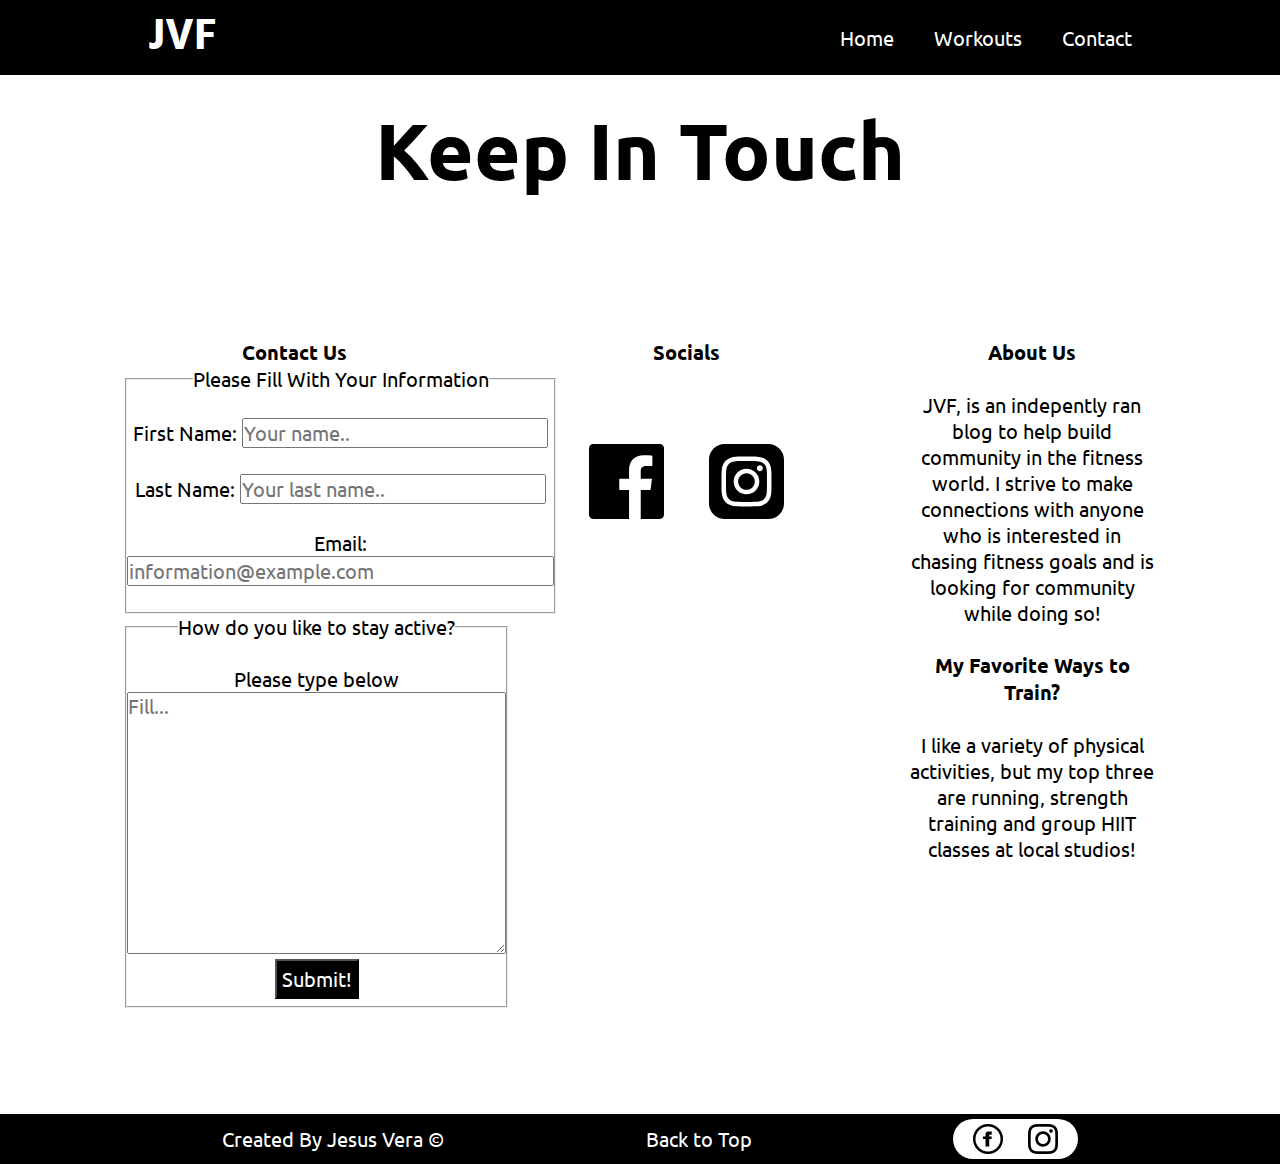
<file: contact/index.html>
<!DOCTYPE html>
<html lang="en">

<head>
  <meta charset="UTF-8" />
  <meta name="viewport" content="width=device-width, initial-scale=1.0" />
  <title>Jump Into Fitness</title>
  <link rel="preconnect" href="https://fonts.googleapis.com" />
  <link rel="preconnect" href="https://fonts.gstatic.com" crossorigin />
  <link href="https://fonts.googleapis.com/css2?family=Hind:wght@400;700&family=Ubuntu:wght@400;700&display=swap"
    rel="stylesheet" />
  <link rel="stylesheet" href="../style/style.css" />
  <style>
    .contacthome {
      height: 80vh;
      display: flex;
      padding: 20px 75px 75px 75px;
      align-items: flex-start;
      justify-content: space-evenly;
    }

    .contactform,
    .socialmedia,
    .about {
      text-align: center;
      padding: 20px 50px 50px 50px;
      width: 30%;
    }

    .greeting {
      padding-top: 100px;
      padding-bottom: 100px;
    }

    .greeting h1 {
      text-align: center;
      font-size: 80px;
    }

    .socialmedia a {
      padding: 20px;
    }

    .socialmedia a:hover {
      opacity: 75%;
    }

    .submit {
      background-color: black;
      padding: 5px;
      color: white;
      margin-bottom: 7px;
    }

    .submit:hover {
      cursor: pointer;
      opacity: 75%;
    }
  </style>
</head>
<!-- Google tag (gtag.js) -->
<script async src="https://www.googletagmanager.com/gtag/js?id=G-G9MXT7PPLM"></script>
<script>
  window.dataLayer = window.dataLayer || [];
  function gtag() { dataLayer.push(arguments); }
  gtag('js', new Date());

  gtag('config', 'G-G9MXT7PPLM');
</script>

<body>
  <div class="container">
    <header>
      <nav>
        <div class="sitelogo">
          <h1>JVF</h1>
        </div>
        <ul class="navigation">
          <li><a href="../index.html">Home</a></li>
          <li><a href="../workouts/index.html">Workouts</a></li>
          <li><a href="index.html">Contact</a></li>
        </ul>
      </nav>
    </header>
    <div class="greeting">
      <h1>Keep In Touch</h1>
    </div>
    <div class="contacthome">
      <div class="contactform">
        <h1>Contact Us</h1>
        <form action="">
          <fieldset>
            <legend>Please Fill With Your Information</legend>
            <br />
            <label for="fname">First Name:</label>
            <input type="text" id="fname" name="firstname" size="20" placeholder="Your name.." />
            <br />
            <br />
            <label for="lname">Last Name:</label>
            <input type="text" id="lname" name="lastname" size="20" placeholder="Your last name.." />
            <br />
            <br />
            <label for="email">Email:</label>
            <input type="email" id="email" name="email" size="30" placeholder="information@example.com" />
            <br />
            <br />
          </fieldset>
          <fieldset>
            <legend>How do you like to stay active?</legend>
            <br />
            <label for="inquiry">Please type below</label>
            <br />
            <textarea name="inquiry" id="inquiry" cols="30" rows="10" placeholder="Fill..."></textarea>
            <br />
            <input class="submit" type="submit" id="submit" value="Submit!" />
          </fieldset>
        </form>
      </div>
      <div class="socialmedia">
        <h1>Socials</h1>
        <br />
        <br />
        <br />
        <a href="#"><img src="../images/facebook-black.svg" alt="Facebook Link" height="75px" width="75px" /></a>
        <a href="#"><img src="../images/instagram-black.svg" alt="Instagram Link" height="75px" width="75px" /></a>
      </div>
      <div class="about">
        <h1>About Us</h1>
        <br />
        <p>
          JVF, is an indepently ran blog to help build community in the
          fitness world. I strive to make connections with anyone who is
          interested in chasing fitness goals and is looking for community
          while doing so!
        </p>
        <br />
        <h2>My Favorite Ways to Train?</h2>
        <br />
        <p>
          I like a variety of physical activities, but my top three are
          running, strength training and group HIIT classes at local studios!
        </p>
      </div>
    </div>
    <div class="footer">
      <footer>
        <p>Created By Jesus Vera &copy;</p>
        <a class="top" href="">Back to Top</a>
        <ul class="socials">
          <li>
            <a href="#"><img class="facebook" src="../images/facebook-white.png" alt="Facebook" height="30px"
                width="30px" /></a>
          </li>
          <li>
            <a href="#"><img class="instagram" src="../images/instagram-white.png" alt="Instagram" height="30px"
                width="30px" /></a>
          </li>
        </ul>
      </footer>
    </div>
  </div>
</body>

</html>
</file>
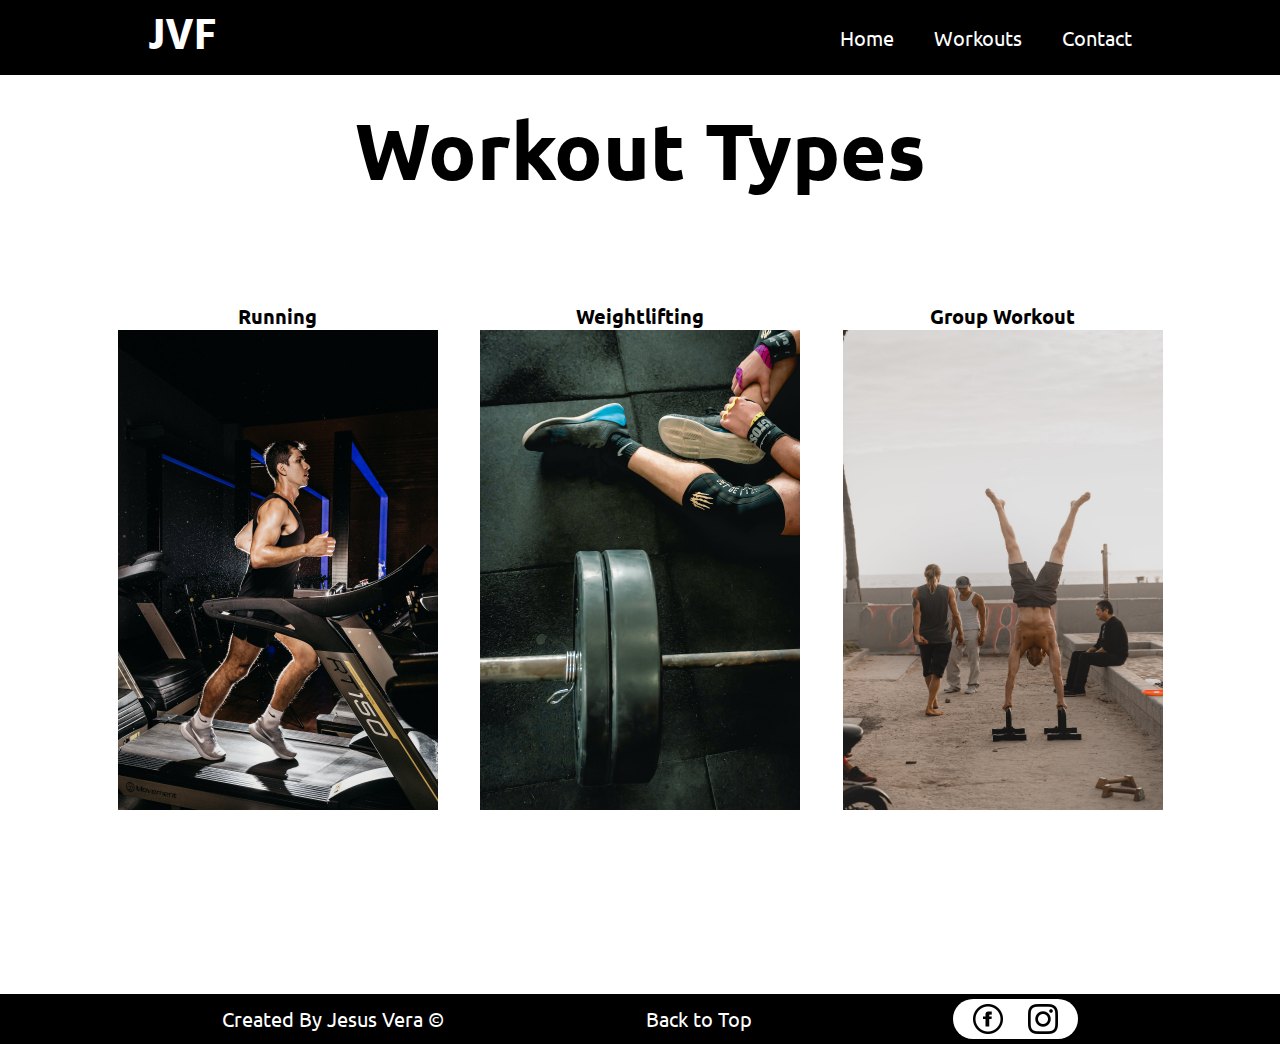
<file: workouts/index.html>
<!DOCTYPE html>
<html lang="en">

<head>
  <meta charset="UTF-8" />
  <meta name="viewport" content="width=device-width, initial-scale=1.0" />
  <title>Jump Into Fitness</title>
  <link rel="preconnect" href="https://fonts.googleapis.com" />
  <link rel="preconnect" href="https://fonts.gstatic.com" crossorigin />
  <link href="https://fonts.googleapis.com/css2?family=Hind:wght@400;700&family=Ubuntu:wght@400;700&display=swap"
    rel="stylesheet" />
  <link rel="stylesheet" href="../style/style.css" />

  <style>
    .workouthome {
      height: 80vh;
      display: flex;
      padding: 0px 75px 75px 75px;
      align-items: center;
      justify-content: space-evenly;
    }

    .running,
    .lifting,
    .groupworkout {
      text-align: center;
    }

    .running:hover,
    .lifting:hover,
    .groupworkout:hover {
      opacity: 75%;
    }

    .workoutgreeting {
      padding-top: 100px;
      padding-bottom: 0;
    }

    .workoutgreeting h1 {
      text-align: center;
      font-size: 80px;
    }
  </style>
</head>
<!-- Google tag (gtag.js) -->
<script async src="https://www.googletagmanager.com/gtag/js?id=G-G9MXT7PPLM"></script>
<script>
  window.dataLayer = window.dataLayer || [];
  function gtag() { dataLayer.push(arguments); }
  gtag('js', new Date());

  gtag('config', 'G-G9MXT7PPLM');
</script>

<body>
  <div class="container">
    <header>
      <nav>
        <div class="sitelogo">
          <h1>JVF</h1>
        </div>
        <ul class="navigation">
          <li><a href="../index.html">Home</a></li>
          <li><a href="index.html">Workouts</a></li>
          <li><a href="../contact/index.html">Contact</a></li>
        </ul>
      </nav>
    </header>
    <div class="workoutgreeting">
      <h1>Workout Types</h1>
    </div>
    <div class="workouthome">
      <div class="running">
        <h1>Running</h1>
        <a href="running.html"><img src="../images/running.jpg" alt="Running" height="480" width="320" /></a>
      </div>
      <div class="lifting">
        <h1>Weightlifting</h1>
        <a href="lifting.html"><img src="../images/lifting.jpg" alt="Lifitng" height="480" width="320" /></a>
      </div>
      <div class="groupworkout">
        <h1>Group Workout</h1>
        <a href="group.html"><img src="../images/groupworkout.jpg" alt="GroupWorkout" height="480" width="320" /></a>
      </div>
    </div>
    <div class="footer">
      <footer>
        <p>Created By Jesus Vera &copy;</p>
        <a class="top" href="">Back to Top</a>
        <ul class="socials">
          <li>
            <a href="#"><img class="facebook" src="../images/facebook-white.png" alt="Facebook" height="30px"
                width="30px" /></a>
          </li>
          <li>
            <a href="#"><img class="instagram" src="../images/instagram-white.png" alt="Instagram" height="30px"
                width="30px" /></a>
          </li>
        </ul>
      </footer>
    </div>
  </div>
</body>

</html>
</file>
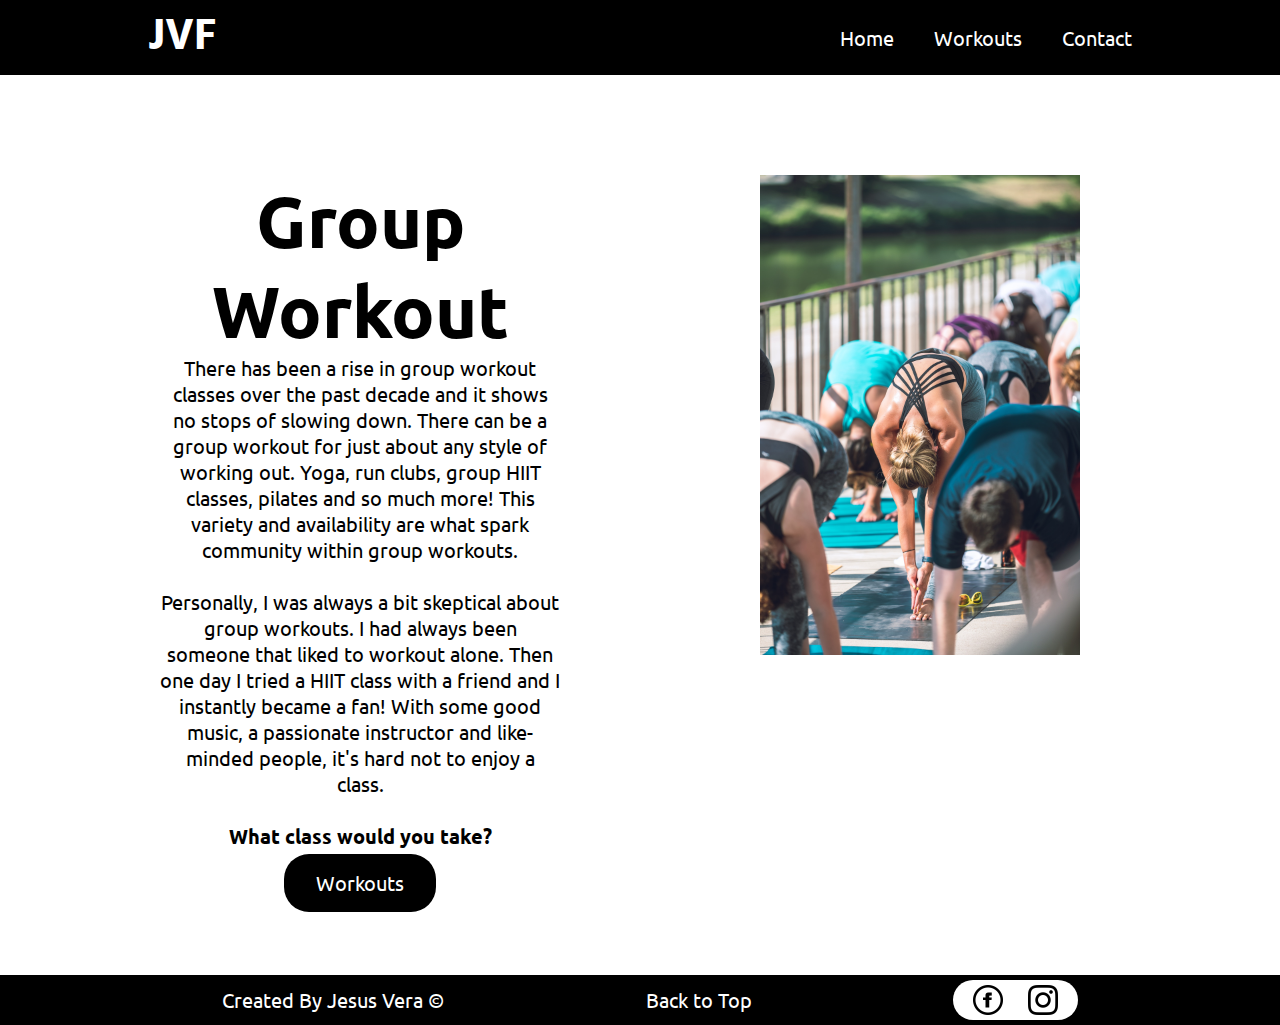
<file: workouts/group.html>
<!DOCTYPE html>
<html lang="en">

<head>
  <meta charset="UTF-8" />
  <meta name="viewport" content="width=device-width, initial-scale=1.0" />
  <title>Jump Into Fitness</title>
  <link rel="preconnect" href="https://fonts.googleapis.com" />
  <link rel="preconnect" href="https://fonts.gstatic.com" crossorigin />
  <link href="https://fonts.googleapis.com/css2?family=Hind:wght@400;700&family=Ubuntu:wght@400;700&display=swap"
    rel="stylesheet" />
  <link rel="stylesheet" href="../style/style.css" />
</head>
<!-- Google tag (gtag.js) -->
<script async src="https://www.googletagmanager.com/gtag/js?id=G-G9MXT7PPLM"></script>
<script>
  window.dataLayer = window.dataLayer || [];
  function gtag() { dataLayer.push(arguments); }
  gtag('js', new Date());

  gtag('config', 'G-G9MXT7PPLM');
</script>

<body>
  <div class="container">
    <header>
      <nav>
        <div class="sitelogo">
          <h1>JVF</h1>
        </div>
        <ul class="navigation">
          <li><a href="../index.html">Home</a></li>
          <li><a href="./index.html">Workouts</a></li>
          <li><a href="../contact/index.html">Contact</a></li>
        </ul>
      </nav>
    </header>
    <div class="grouphome">
      <div class="workout-text">
        <h1>Group Workout</h1>
        <p>There has been a rise in group workout classes over the past decade and it shows no stops of slowing down.
          There can be a group workout for just about any style of working out. Yoga, run clubs, group HIIT classes,
          pilates and so much more! This variety and availability are what spark community within group workouts.</p>
        <br>
        <p>Personally, I was always a bit skeptical about group workouts. I had always been someone that liked to
          workout alone. Then one day I tried a HIIT class with a friend and I instantly became a fan! With some good
          music, a passionate instructor and like-minded people, it's hard not to enjoy a class.</p>
        <br>
        <h2>What class would you take?</h2>
        <button class="homebutton"><a href="index.html">Workouts</a></button>

      </div>
      <div class="workout-image">
        <img src="../images/groupworkout-ex.jpg" alt="Group Workout" height="480" width="320">
      </div>

    </div>
    <div class="footer">
      <footer>
        <p>Created By Jesus Vera &copy;</p>
        <a class="top" href="">Back to Top</a>
        <ul class="socials">
          <li>
            <a href="#"><img class="facebook" src="../images/facebook-white.png" alt="Facebook" height="30px"
                width="30px"></a>
          </li>
          <li>
            <a href="#"><img class="instagram" src="../images/instagram-white.png" alt="Instagram" height="30px"
                width="30px"></a>
          </li>
        </ul>
      </footer>
    </div>
  </div>
</body>

</html>
</file>
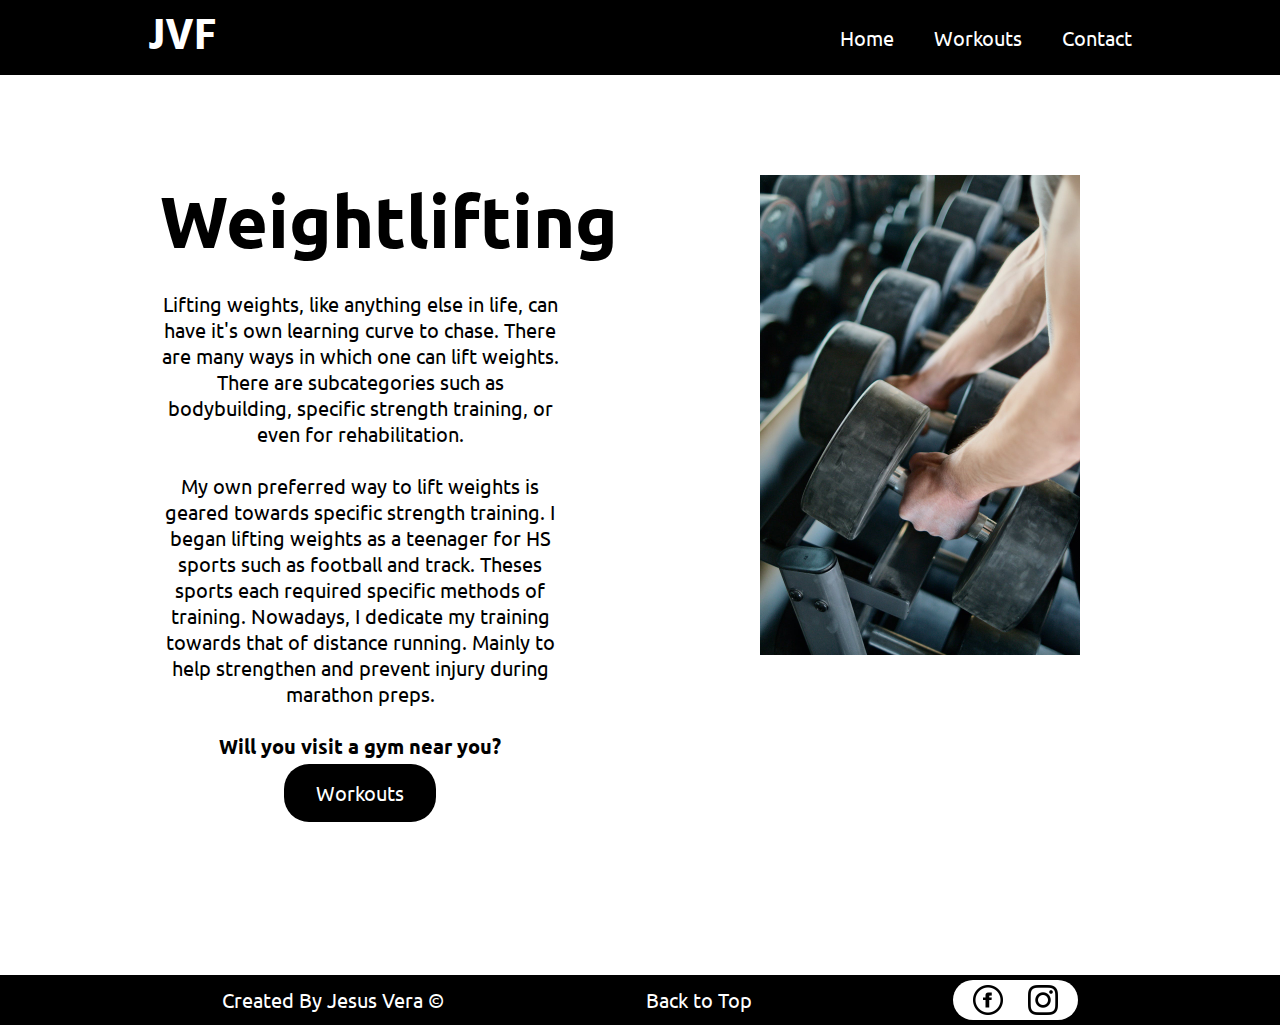
<file: workouts/lifting.html>
<!DOCTYPE html>
<html lang="en">

<head>
  <meta charset="UTF-8" />
  <meta name="viewport" content="width=device-width, initial-scale=1.0" />
  <title>Jump Into Fitness</title>
  <link rel="preconnect" href="https://fonts.googleapis.com" />
  <link rel="preconnect" href="https://fonts.gstatic.com" crossorigin />
  <link href="https://fonts.googleapis.com/css2?family=Hind:wght@400;700&family=Ubuntu:wght@400;700&display=swap"
    rel="stylesheet" />
  <link rel="stylesheet" href="../style/style.css" />
</head>
<!-- Google tag (gtag.js) -->
<script async src="https://www.googletagmanager.com/gtag/js?id=G-G9MXT7PPLM"></script>
<script>
  window.dataLayer = window.dataLayer || [];
  function gtag() { dataLayer.push(arguments); }
  gtag('js', new Date());

  gtag('config', 'G-G9MXT7PPLM');
</script>

<body>
  <div class="container">
    <header>
      <nav>
        <div class="sitelogo">
          <h1>JVF</h1>
        </div>
        <ul class="navigation">
          <li><a href="../index.html">Home</a></li>
          <li><a href="./index.html">Workouts</a></li>
          <li><a href="../contact/index.html">Contact</a></li>
        </ul>
      </nav>
    </header>
    <div class="liftinghome">
      <div class="workout-text">
        <h1>Weightlifting</h1>
        <br>
        <p>Lifting weights, like anything else in life, can have it's own learning curve to chase. There are many ways
          in which one can lift weights. There are subcategories such as bodybuilding, specific strength training, or
          even for rehabilitation.</p>
        <br>
        <p>My own preferred way to lift weights is geared towards specific strength training. I began lifting weights as
          a teenager for HS sports such as football and track. Theses sports each required specific methods of training.
          Nowadays, I dedicate my training towards that of distance running. Mainly to help strengthen and prevent
          injury during marathon preps.</p>
        <br>
        <h2>Will you visit a gym near you?</h2>
        <button class="homebutton"><a href="index.html">Workouts</a></button>

      </div>
      <div class="workout-image">
        <img src="../images/lifting-ex.jpg" alt="Lifting weights" height="480" width="320">
      </div>

    </div>
    <div class="footer">
      <footer>
        <p>Created By Jesus Vera &copy;</p>
        <a class="top" href="">Back to Top</a>
        <ul class="socials">
          <li>
            <a href="#"><img class="facebook" src="../images/facebook-white.png" alt="Facebook" height="30px"
                width="30px"></a>
          </li>
          <li>
            <a href="#"><img class="instagram" src="../images/instagram-white.png" alt="Instagram" height="30px"
                width="30px"></a>
          </li>
        </ul>
      </footer>
    </div>
  </div>
</body>

</html>
</file>
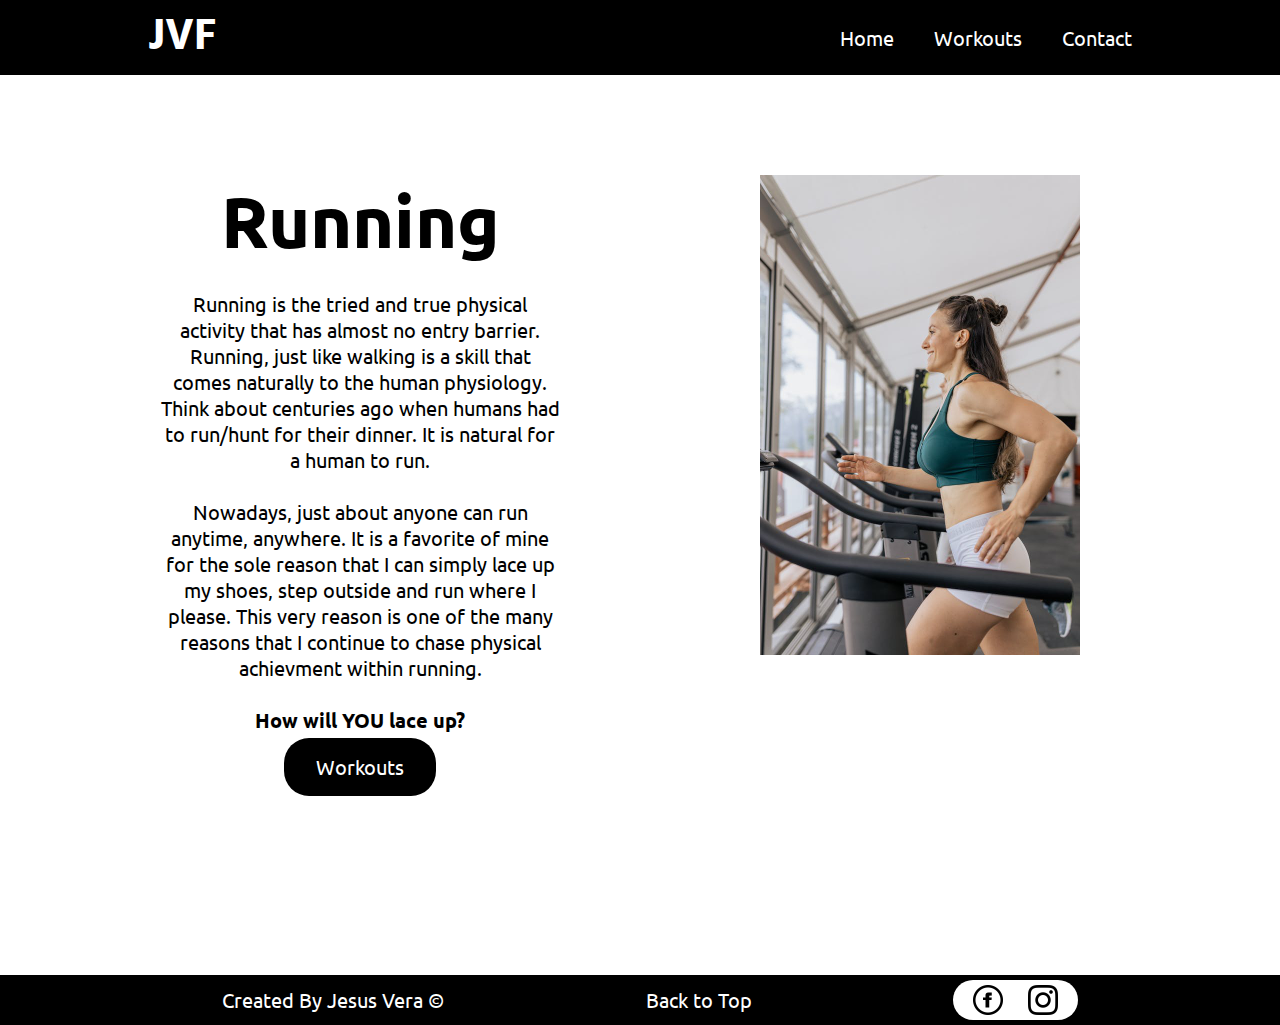
<file: workouts/running.html>
<!DOCTYPE html>
<html lang="en">

<head>
  <meta charset="UTF-8" />
  <meta name="viewport" content="width=device-width, initial-scale=1.0" />
  <title>Jump Into Fitness</title>
  <link rel="preconnect" href="https://fonts.googleapis.com" />
  <link rel="preconnect" href="https://fonts.gstatic.com" crossorigin />
  <link href="https://fonts.googleapis.com/css2?family=Hind:wght@400;700&family=Ubuntu:wght@400;700&display=swap"
    rel="stylesheet" />
  <link rel="stylesheet" href="../style/style.css" />
</head>
<!-- Google tag (gtag.js) -->
<script async src="https://www.googletagmanager.com/gtag/js?id=G-G9MXT7PPLM"></script>
<script>
  window.dataLayer = window.dataLayer || [];
  function gtag() { dataLayer.push(arguments); }
  gtag('js', new Date());

  gtag('config', 'G-G9MXT7PPLM');
</script>

<body>
  <div class="container">
    <header>
      <nav>
        <div class="sitelogo">
          <h1>JVF</h1>
        </div>
        <ul class="navigation">
          <li><a href="../index.html">Home</a></li>
          <li><a href="./index.html">Workouts</a></li>
          <li><a href="../contact/index.html">Contact</a></li>
        </ul>
      </nav>
    </header>
    <div class="runninghome">
      <div class="workout-text">
        <h1>Running</h1>
        <br>
        <p>Running is the tried and true physical activity that has almost no entry barrier. Running, just like walking
          is a skill that comes naturally to the human physiology. Think about centuries ago when humans had to run/hunt
          for their dinner. It is natural for a human to run.</p>
        <br>
        <p>Nowadays, just about anyone can run anytime, anywhere. It is a favorite of mine for the sole reason that I
          can simply lace up my shoes, step outside and run where I please. This very reason is one of the many reasons
          that I continue to chase physical achievment within running.</p>
        <br>
        <h2>How will YOU lace up?</h2>
        <button class="homebutton"><a href="index.html">Workouts</a></button>

      </div>
      <div class="workout-image">
        <img src="../images/running-ex.jpg" alt="Woman Running" height="480" width="320">
      </div>
    </div>
    <div class="footer">
      <footer>
        <p>Created By Jesus Vera &copy;</p>
        <a class="top" href="">Back to Top</a>
        <ul class="socials">
          <li>
            <a href="#"><img class="facebook" src="../images/facebook-white.png" alt="Facebook" height="30px"
                width="30px"></a>
          </li>
          <li>
            <a href="#"><img class="instagram" src="../images/instagram-white.png" alt="Instagram" height="30px"
                width="30px"></a>
          </li>
        </ul>
      </footer>
    </div>
  </div>
</body>

</html>
</file>
<file: style/style.css>
/* Fonts to be used
font-family: 'Hind', sans-serif;
font-family: 'Ubuntu', sans-serif;
 */

* {
  margin: 0;
  padding: 0;
  list-style: none;
  text-decoration: none;
  font-family: 'Ubuntu', sans-serif;
  font-size: 20px;
}
body {
  display: flex;
  flex-direction: column;
  min-height: 100vh;
}

header {
  width: 100%;
  height: 75px;
  position: fixed;
  /* padding: 10px 0; */
  display: block;
  background-color: black;
}
nav {
  width: 80%;
  height: 100%;
  display: block;
  margin: 0 auto;
}
.sitelogo {
  height: 100%;
  display: table;
  float: left;
  padding-left: 20px;
}
.sitelogo h1 {
  color: white;
  height: 100%;
  display: table-cell;
  vertical-align: middle;
  font-family: "hind", sans-serif;
  font-size: 44px;
}
.navigation {
  float: right;
  height: 100%;
}
.navigation li {
  height: 100%;
  display: table;
  float: left;
  padding: 0px 20px;
  
}
.navigation a:hover {
  color: gray;
}
.navigation li:last-child {
  padding-right: 20px;
}
.navigation li a {
  display: table-cell;
  vertical-align: middle;
  height: 100%;
  color: white;
  font-family: "Ubuntu", sans-serif;
  font-size: 20px;
}
video {
  position: fixed;
  right: 0;
  bottom: 0;
  min-width: 100%;
  min-height: 100%;
  z-index: -1;
}
.home {
  width: 100%;
  margin: 0 auto;
  height: 100vh;
  background-color: rgba(128, 128, 128, 0.1);
  display: flex;
  justify-content: center;
  align-items: center;
  flex-flow: column nowrap;
}
.home h1 {
  font-size: 72px;
  
}
.homebutton {
  background-color: black;
  border: none;
  color: white;
  padding: 16px 32px;
  text-align: center;
  text-decoration: none;
  display: inline-block;
  font-size: 20px;
  margin: 4px 2px;
  transition-duration: .3s;
  cursor: pointer;
  border-radius: 25px;

}

.homebutton a {
  color: white;
}
.homebutton:hover {
  background-color: rgba(128, 128, 128, 0.6);
  color: black;
}
.homebutton:hover a {
  color: black;
}


.footer {
  background-color: black;
  color: white;
  font-size: 22;
}
footer {
    height: 50px;
    display: flex;
    justify-content: space-evenly;
    align-items: center;
}
.footer .top {
  color: white;
}
.footer .top:hover {
  color: gray;
}
footer p{
    padding-left: 20px;
}

.socials {
    list-style-type: none;
    padding-right: 20px;
    background-color: white;
    border-radius: 25px;
}
.socials li {
    display: inline-block;
    margin-left: 20px;
    padding-top: 5px;

}
.socials li:hover {
  opacity: 75%;
}


/* Workout Home */

/* .workouthome {
  height: 80vh;
  display: flex;
  padding: 0px 75px 75px 75px;
  align-items: center;
  justify-content: space-evenly;
}
.running, .lifting, .groupworkout {
  text-align: center;
}
.running:hover, .lifting:hover, .groupworkout:hover {
  opacity: 75%;
}
.workoutgreeting {
  padding-top: 100px;
  padding-bottom: 0;
}
.workoutgreeting h1 {
  text-align: center;
  font-size: 80px;
} */

/* Running page */
.runninghome {
  height: 100vh;
  display: flex;
  padding-top: 75px;
  align-items: flex-start;
  justify-content: space-evenly;
}
.workout-text {
  padding-top: 100px;
  padding-right: 40px;
  text-align: center;
  width: 400px;
}

.workout-text h1 {
  font-size: 72px;
}

.workout-image {
  padding-top: 100px;
  padding-right: 40px;
}

/* Lifting page */

.liftinghome {
  height: 100vh;
  display: flex;
  padding-top: 75px;
  align-items: flex-start;
  justify-content: space-evenly;
}
.workout-text {
  padding-top: 100px;
  padding-right: 40px;
  text-align: center;
  width: 400px;
}

.workout-text h1 {
  font-size: 72px;
}

.workout-image {
  padding-top: 100px;
  padding-right: 40px;
}

/* Group Workout Page */

.grouphome {
  height: 100vh;
  display: flex;
  padding-top: 75px;
  align-items: flex-start;
  justify-content: space-evenly;
}
.workout-text {
  padding-top: 100px;
  padding-right: 40px;
  text-align: center;
  width: 400px;
}

.workout-text h1 {
  font-size: 72px;
}

.workout-image {
  padding-top: 100px;
  padding-right: 40px;
}

/* Contact Page */ 
/* .contacthome {
  height: 80vh;
  display: flex;
  padding: 20px 75px 75px 75px;
  align-items: flex-start;
  justify-content: space-evenly;
}
.contactform, .socialmedia, .about {
  text-align: center;
  padding: 20px 50px 50px 50px;
  width: 30%;
}
.greeting {
  padding-top: 100px;
  padding-bottom: 100px;
}
.greeting h1 {
  text-align: center;
  font-size: 80px;
}
.socialmedia a {
  padding: 20px;
}
.socialmedia a:hover {
  opacity: 75%;
} */
</file>
